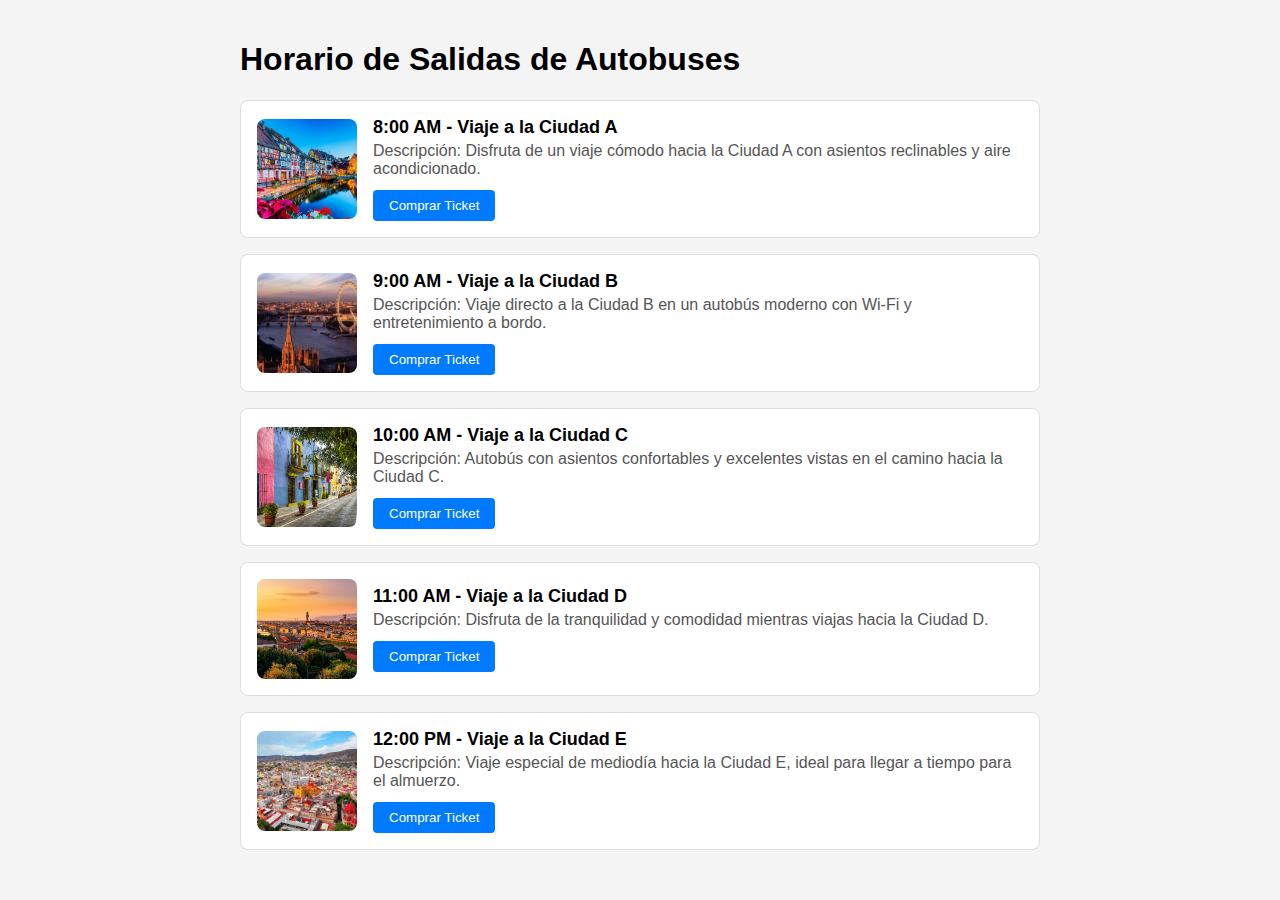
<file: docs/index.html>
<!DOCTYPE html>
<html lang="es">
<head>
    <meta charset="UTF-8">
    <meta name="viewport" content="width=device-width, initial-scale=1.0">
    <title>Horario de Salidas de Autobuses</title>
    <link rel="stylesheet" href="styles.css">
    
</head>
<body>
    <div class="container">
        <h1>Horario de Salidas de Autobuses</h1>

        <!-- Viajes de 8am a 12pm -->
        <div class="trip">
            <img src="ciudad (1).jpg" alt="Imagen del viaje">
            <div class="trip-info">
                <h3>8:00 AM - Viaje a la Ciudad A</h3>
                <p>Descripción: Disfruta de un viaje cómodo hacia la Ciudad A con asientos reclinables y aire acondicionado.</p>
                <button>Comprar Ticket</button>
            </div>
        </div>

        <div class="trip">
            <img src="ciudad (6).jpg" alt="Imagen del viaje">
            <div class="trip-info">
                <h3>9:00 AM - Viaje a la Ciudad B</h3>
                <p>Descripción: Viaje directo a la Ciudad B en un autobús moderno con Wi-Fi y entretenimiento a bordo.</p>
                <button>Comprar Ticket</button>
            </div>
        </div>

        <div class="trip">
            <img src="ciudad (7).jpg" alt="Imagen del viaje">
            <div class="trip-info">
                <h3>10:00 AM - Viaje a la Ciudad C</h3>
                <p>Descripción: Autobús con asientos confortables y excelentes vistas en el camino hacia la Ciudad C.</p>
                <button>Comprar Ticket</button>
            </div>
        </div>

        <div class="trip">
            <img src="ciudad (8).jpg" alt="Imagen del viaje">
            <div class="trip-info">
                <h3>11:00 AM - Viaje a la Ciudad D</h3>
                <p>Descripción: Disfruta de la tranquilidad y comodidad mientras viajas hacia la Ciudad D.</p>
                <button>Comprar Ticket</button>
            </div>
        </div>

        <div class="trip">
            <img src="ciudad (9).jpg" alt="Imagen del viaje">
            <div class="trip-info">
                <h3>12:00 PM - Viaje a la Ciudad E</h3>
                <p>Descripción: Viaje especial de mediodía hacia la Ciudad E, ideal para llegar a tiempo para el almuerzo.</p>
                <button>Comprar Ticket</button>
            </div>
        </div>
    </div>
</body>
</html>
</file>
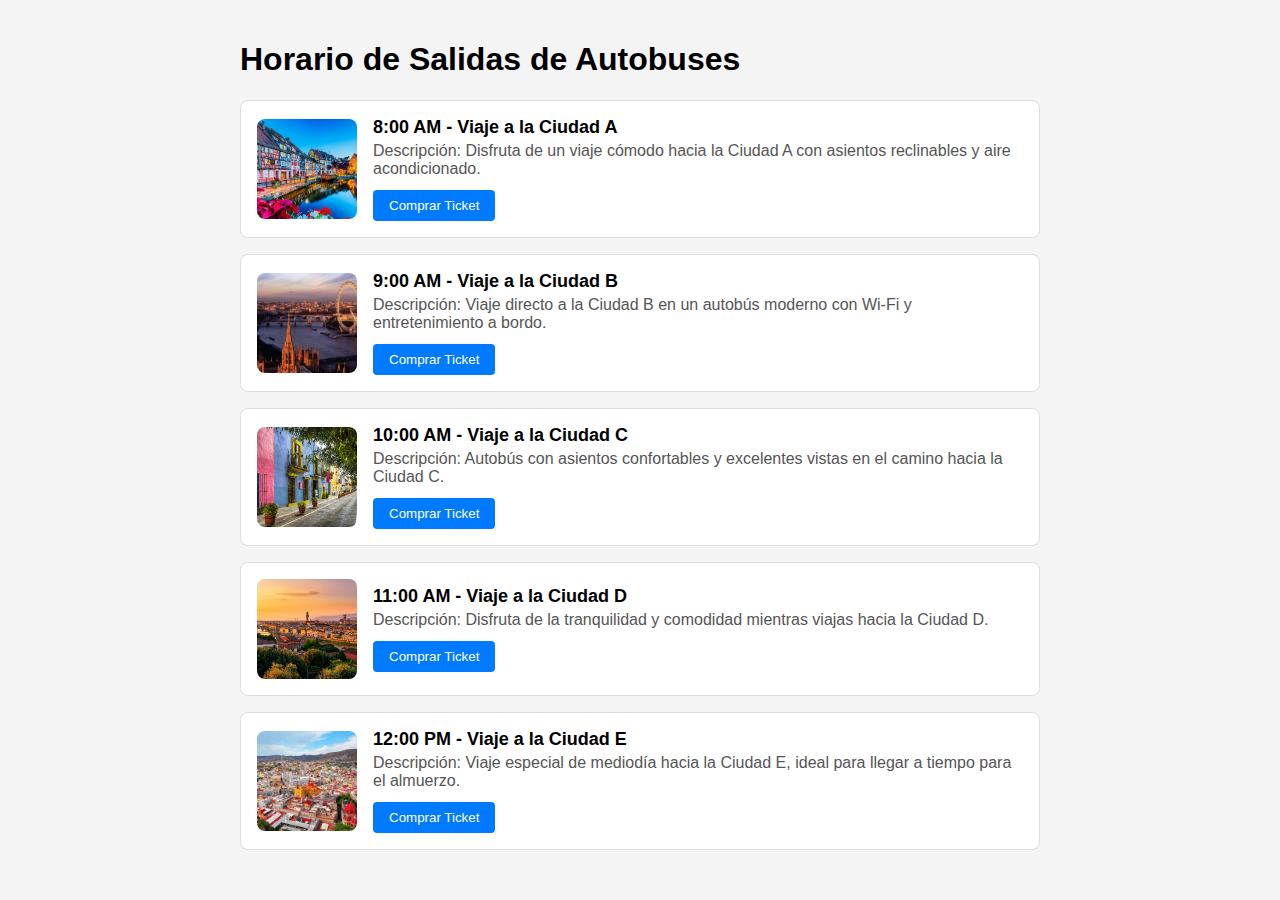
<file: pag.html>
<!DOCTYPE html>
<html lang="es">
<head>
    <meta charset="UTF-8">
    <meta name="viewport" content="width=device-width, initial-scale=1.0">
    <title>Horario de Salidas de Autobuses</title>
    <link rel="stylesheet" href="./styles.css">
    
</head>
<body>
    <div class="container">
        <h1>Horario de Salidas de Autobuses</h1>

        <!-- Viajes de 8am a 12pm -->
        <div class="trip">
            <img src="./ciudad (1).jpg" alt="Imagen del viaje">
            <div class="trip-info">
                <h3>8:00 AM - Viaje a la Ciudad A</h3>
                <p>Descripción: Disfruta de un viaje cómodo hacia la Ciudad A con asientos reclinables y aire acondicionado.</p>
                <button>Comprar Ticket</button>
            </div>
        </div>

        <div class="trip">
            <img src="./ciudad (6).jpg" alt="Imagen del viaje">
            <div class="trip-info">
                <h3>9:00 AM - Viaje a la Ciudad B</h3>
                <p>Descripción: Viaje directo a la Ciudad B en un autobús moderno con Wi-Fi y entretenimiento a bordo.</p>
                <button>Comprar Ticket</button>
            </div>
        </div>

        <div class="trip">
            <img src="./ciudad (7).jpg" alt="Imagen del viaje">
            <div class="trip-info">
                <h3>10:00 AM - Viaje a la Ciudad C</h3>
                <p>Descripción: Autobús con asientos confortables y excelentes vistas en el camino hacia la Ciudad C.</p>
                <button>Comprar Ticket</button>
            </div>
        </div>

        <div class="trip">
            <img src="./ciudad (8).jpg" alt="Imagen del viaje">
            <div class="trip-info">
                <h3>11:00 AM - Viaje a la Ciudad D</h3>
                <p>Descripción: Disfruta de la tranquilidad y comodidad mientras viajas hacia la Ciudad D.</p>
                <button>Comprar Ticket</button>
            </div>
        </div>

        <div class="trip">
            <img src="/ciudad (9).jpg" alt="Imagen del viaje">
            <div class="trip-info">
                <h3>12:00 PM - Viaje a la Ciudad E</h3>
                <p>Descripción: Viaje especial de mediodía hacia la Ciudad E, ideal para llegar a tiempo para el almuerzo.</p>
                <button>Comprar Ticket</button>
            </div>
        </div>
    </div>
</body>
</html>
</file>
<file: docs/styles.css>
body {
            font-family: Arial, sans-serif;
            display: flex;
            justify-content: center;
            align-items: center;
            background-color: #f4f4f4;
            margin: 0;
            padding: 20px;
        }
        .container {
            width: 100%;
            max-width: 800px;
        }
        .trip {
            background-color: #fff;
            border: 1px solid #ddd;
            border-radius: 8px;
            padding: 16px;
            margin-bottom: 16px;
            display: flex;
            align-items: center;
        }
        .trip img {
            width: 100px;
            height: 100px;
            object-fit: cover;
            border-radius: 8px;
            margin-right: 16px;
        }
        .trip-info {
            flex: 1;
        }
        .trip-info h3 {
            margin: 0;
            font-size: 18px;
        }
        .trip-info p {
            margin: 4px 0;
            color: #555;
        }
        .trip-info button {
            background-color: #007bff;
            color: white;
            border: none;
            padding: 8px 16px;
            cursor: pointer;
            border-radius: 4px;
            margin-top: 8px;
        }
        .trip-info button:hover {
            background-color: #0056b3;
        }
</file>
<file: styles.css>
body {
            font-family: Arial, sans-serif;
            display: flex;
            justify-content: center;
            align-items: center;
            background-color: #f4f4f4;
            margin: 0;
            padding: 20px;
        }
        .container {
            width: 100%;
            max-width: 800px;
        }
        .trip {
            background-color: #fff;
            border: 1px solid #ddd;
            border-radius: 8px;
            padding: 16px;
            margin-bottom: 16px;
            display: flex;
            align-items: center;
        }
        .trip img {
            width: 100px;
            height: 100px;
            object-fit: cover;
            border-radius: 8px;
            margin-right: 16px;
        }
        .trip-info {
            flex: 1;
        }
        .trip-info h3 {
            margin: 0;
            font-size: 18px;
        }
        .trip-info p {
            margin: 4px 0;
            color: #555;
        }
        .trip-info button {
            background-color: #007bff;
            color: white;
            border: none;
            padding: 8px 16px;
            cursor: pointer;
            border-radius: 4px;
            margin-top: 8px;
        }
        .trip-info button:hover {
            background-color: #0056b3;
        }
</file>
